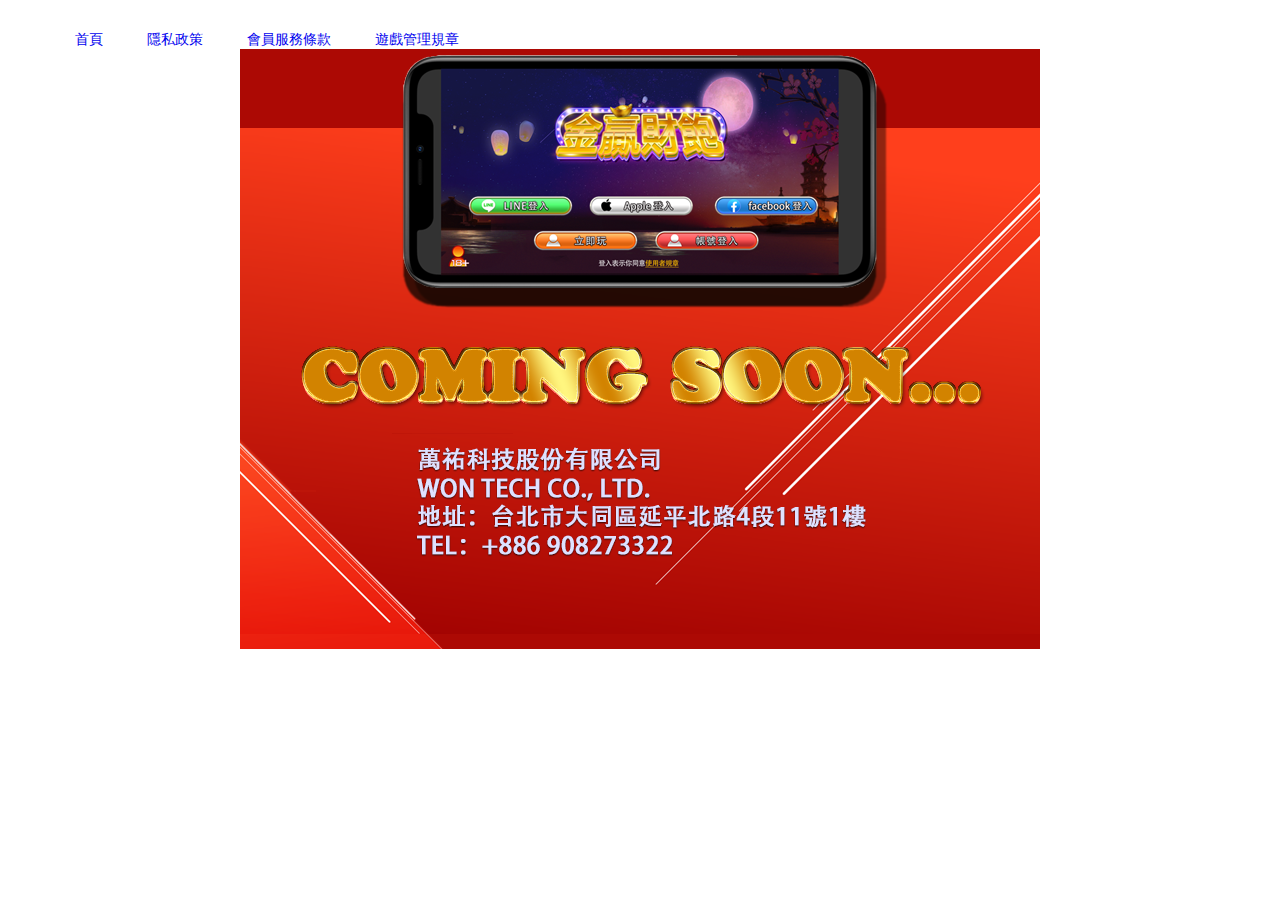
<file: src/index.html>
<!DOCTYPE html>
<html lang="en">
<head>
    <meta charset="UTF-8">
    <meta name="viewport" content="width=device-width, initial-scale=1.0, maximum-scale=1.0, user-scalable=0"/>
    <title>PlatformAppStaticWeb</title>
    <link rel="stylesheet" href="css/index.css">
</head>
<body>
    <header>
        <div class="wrapper">
            <ul class="nav-area">
                <li><a href="#">首頁</a></li>
                <li><a href="./page/1.html">隱私政策</a></li>
                <li><a href="./page/2.html">會員服務條款</a></li>
                <li><a href="./page/3.html">遊戲管理規章</a></li>
            </ul>
            <div class="coming-soon">
                <img src="./img/background.png" alt="">
            </div>
        </div>
    </header>
</body>
</html>
</file>
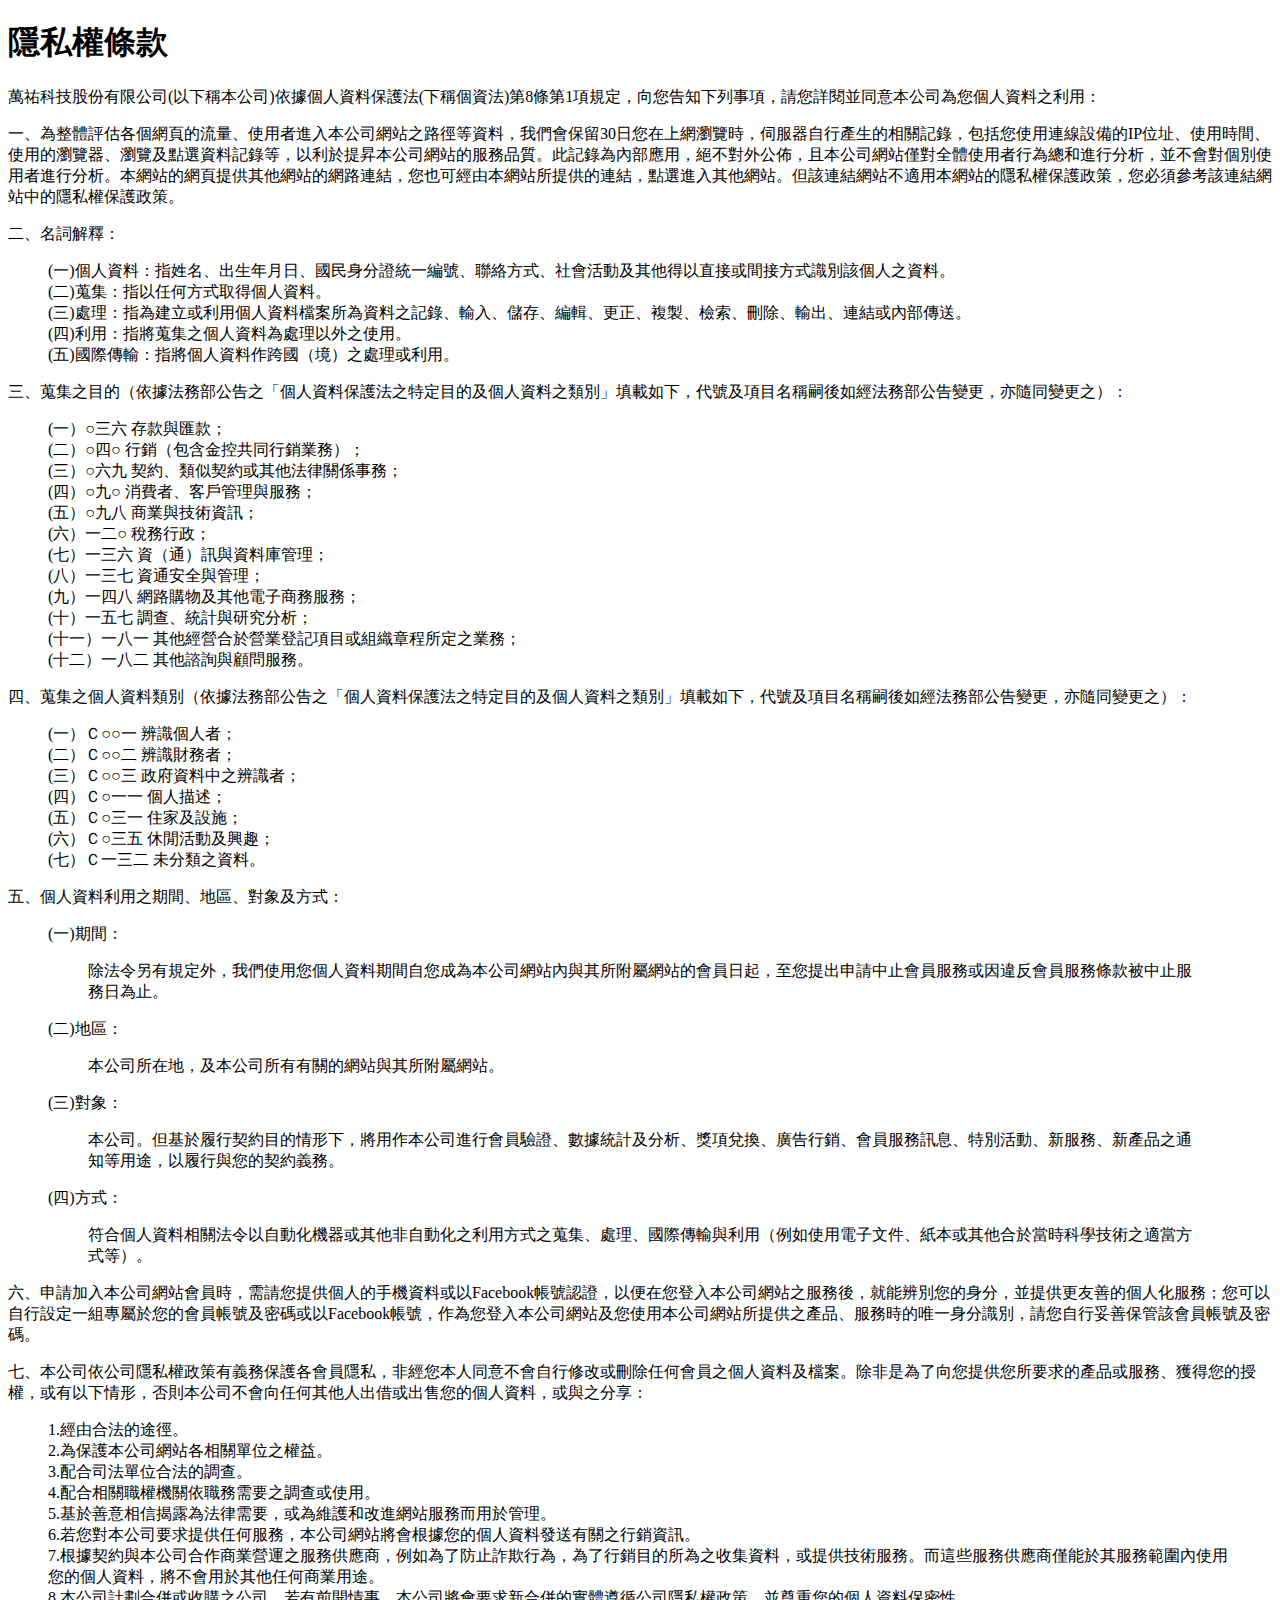
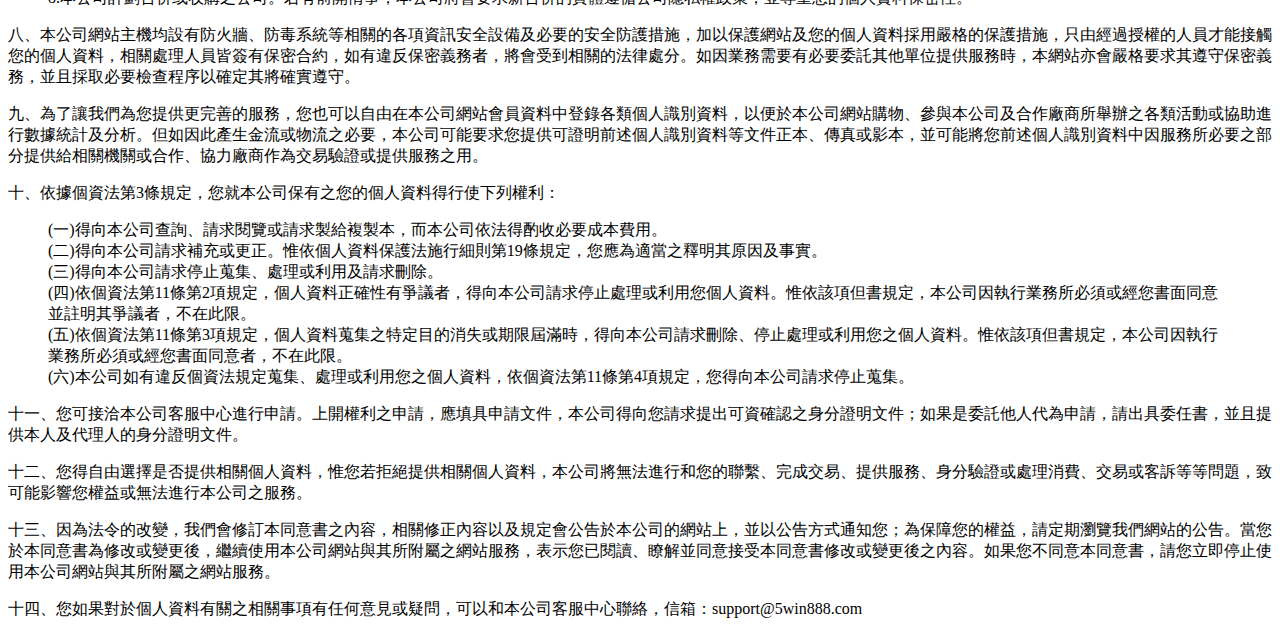
<file: src/page/1.html>
<!DOCTYPE html>
<html lang="en" xmlns="http://www.w3.org/1999/html">
<head>
    <meta charset="UTF-8">
    <title>Privacy Policy</title>
</head>
<body>
<h1>隱私權條款</h1>
<p>
    萬祐科技股份有限公司(以下稱本公司)依據個人資料保護法(下稱個資法)第8條第1項規定，向您告知下列事項，請您詳閱並同意本公司為您個人資料之利用：
</p>
<p>
    一、為整體評估各個網頁的流量、使用者進入本公司網站之路徑等資料，我們會保留30日您在上網瀏覽時，伺服器自行產生的相關記錄，包括您使用連線設備的IP位址、使用時間、使用的瀏覽器、瀏覽及點選資料記錄等，以利於提昇本公司網站的服務品質。此記錄為內部應用，絕不對外公佈，且本公司網站僅對全體使用者行為總和進行分析，並不會對個別使用者進行分析。本網站的網頁提供其他網站的網路連結，您也可經由本網站所提供的連結，點選進入其他網站。但該連結網站不適用本網站的隱私權保護政策，您必須參考該連結網站中的隱私權保護政策。</p>
<p>二、名詞解釋：</p>
<p>
<blockquote>
    (一)個人資料：指姓名、出生年月日、國民身分證統一編號、聯絡方式、社會活動及其他得以直接或間接方式識別該個人之資料。<br>
    (二)蒐集：指以任何方式取得個人資料。<br>
    (三)處理：指為建立或利用個人資料檔案所為資料之記錄、輸入、儲存、編輯、更正、複製、檢索、刪除、輸出、連結或內部傳送。<br>
    (四)利用：指將蒐集之個人資料為處理以外之使用。<br>
    (五)國際傳輸：指將個人資料作跨國（境）之處理或利用。<br>
</blockquote>
</p>
<p>
    三、蒐集之目的（依據法務部公告之「個人資料保護法之特定目的及個人資料之類別」填載如下，代號及項目名稱嗣後如經法務部公告變更，亦隨同變更之）：</p>
<p>
<blockquote>
    (一）○三六 存款與匯款；<br>
    (二）○四○ 行銷（包含金控共同行銷業務）；<br>
    (三）○六九 契約、類似契約或其他法律關係事務；<br>
    (四）○九○ 消費者、客戶管理與服務；<br>
    (五）○九八 商業與技術資訊；<br>
    (六）一二○ 稅務行政；<br>
    (七）一三六 資（通）訊與資料庫管理；<br>
    (八）一三七 資通安全與管理；<br>
    (九）一四八 網路購物及其他電子商務服務；<br>
    (十）一五七 調查、統計與研究分析；<br>
    (十一）一八一 其他經營合於營業登記項目或組織章程所定之業務；<br>
    (十二）一八二 其他諮詢與顧問服務。<br>
</blockquote>
</p>
<p>
    四、蒐集之個人資料類別（依據法務部公告之「個人資料保護法之特定目的及個人資料之類別」填載如下，代號及項目名稱嗣後如經法務部公告變更，亦隨同變更之）：</p>
<p>
<blockquote>
    (一）Ｃ○○一 辨識個人者；<br>
    (二）Ｃ○○二 辨識財務者；<br>
    (三）Ｃ○○三 政府資料中之辨識者；<br>
    (四）Ｃ○一一 個人描述；<br>
    (五）Ｃ○三一 住家及設施；<br>
    (六）Ｃ○三五 休閒活動及興趣；<br>
    (七）Ｃ一三二 未分類之資料。<br>
</blockquote>
</p>
<p>五、個人資料利用之期間、地區、對象及方式：</p>
<p>
<blockquote>
    (一)期間：<br>
    <blockquote>
        除法令另有規定外，我們使用您個人資料期間自您成為本公司網站內與其所附屬網站的會員日起，至您提出申請中止會員服務或因違反會員服務條款被中止服務日為止。
    </blockquote>
    (二)地區：<br>
    <blockquote>本公司所在地，及本公司所有有關的網站與其所附屬網站。</blockquote>
    (三)對象：<br>
    <blockquote>
        本公司。但基於履行契約目的情形下，將用作本公司進行會員驗證、數據統計及分析、獎項兌換、廣告行銷、會員服務訊息、特別活動、新服務、新產品之通知等用途，以履行與您的契約義務。
    </blockquote>
    (四)方式：<br>
    <blockquote>
        符合個人資料相關法令以自動化機器或其他非自動化之利用方式之蒐集、處理、國際傳輸與利用（例如使用電子文件、紙本或其他合於當時科學技術之適當方式等）。
    </blockquote>
</blockquote>
</p>
<p>
    六、申請加入本公司網站會員時，需請您提供個人的手機資料或以Facebook帳號認證，以便在您登入本公司網站之服務後，就能辨別您的身分，並提供更友善的個人化服務；您可以自行設定一組專屬於您的會員帳號及密碼或以Facebook帳號，作為您登入本公司網站及您使用本公司網站所提供之產品、服務時的唯一身分識別，請您自行妥善保管該會員帳號及密碼。</p>
<p>
    七、本公司依公司隱私權政策有義務保護各會員隱私，非經您本人同意不會自行修改或刪除任何會員之個人資料及檔案。除非是為了向您提供您所要求的產品或服務、獲得您的授權，或有以下情形，否則本公司不會向任何其他人出借或出售您的個人資料，或與之分享：</p>
<p>
<blockquote>
    1.經由合法的途徑。<br>
    2.為保護本公司網站各相關單位之權益。<br>
    3.配合司法單位合法的調查。<br>
    4.配合相關職權機關依職務需要之調查或使用。<br>
    5.基於善意相信揭露為法律需要，或為維護和改進網站服務而用於管理。<br>
    6.若您對本公司要求提供任何服務，本公司網站將會根據您的個人資料發送有關之行銷資訊。<br>
    7.根據契約與本公司合作商業營運之服務供應商，例如為了防止詐欺行為，為了行銷目的所為之收集資料，或提供技術服務。而這些服務供應商僅能於其服務範圍內使用您的個人資料，將不會用於其他任何商業用途。<br>
    8.本公司計劃合併或收購之公司。若有前開情事，本公司將會要求新合併的實體遵循公司隱私權政策，並尊重您的個人資料保密性。<br>
</blockquote>
</p>
<p>
    八、本公司網站主機均設有防火牆、防毒系統等相關的各項資訊安全設備及必要的安全防護措施，加以保護網站及您的個人資料採用嚴格的保護措施，只由經過授權的人員才能接觸您的個人資料，相關處理人員皆簽有保密合約，如有違反保密義務者，將會受到相關的法律處分。如因業務需要有必要委託其他單位提供服務時，本網站亦會嚴格要求其遵守保密義務，並且採取必要檢查程序以確定其將確實遵守。
</p>
<p>
    九、為了讓我們為您提供更完善的服務，您也可以自由在本公司網站會員資料中登錄各類個人識別資料，以便於本公司網站購物、參與本公司及合作廠商所舉辦之各類活動或協助進行數據統計及分析。但如因此產生金流或物流之必要，本公司可能要求您提供可證明前述個人識別資料等文件正本、傳真或影本，並可能將您前述個人識別資料中因服務所必要之部分提供給相關機關或合作、協力廠商作為交易驗證或提供服務之用。
</p>
<p>
    十、依據個資法第3條規定，您就本公司保有之您的個人資料得行使下列權利：
</p>
<p>
<blockquote>
    (一)得向本公司查詢、請求閱覽或請求製給複製本，而本公司依法得酌收必要成本費用。<br>
    (二)得向本公司請求補充或更正。惟依個人資料保護法施行細則第19條規定，您應為適當之釋明其原因及事實。<br>
    (三)得向本公司請求停止蒐集、處理或利用及請求刪除。<br>
    (四)依個資法第11條第2項規定，個人資料正確性有爭議者，得向本公司請求停止處理或利用您個人資料。惟依該項但書規定，本公司因執行業務所必須或經您書面同意並註明其爭議者，不在此限。<br>
    (五)依個資法第11條第3項規定，個人資料蒐集之特定目的消失或期限屆滿時，得向本公司請求刪除、停止處理或利用您之個人資料。惟依該項但書規定，本公司因執行業務所必須或經您書面同意者，不在此限。<br>
    (六)本公司如有違反個資法規定蒐集、處理或利用您之個人資料，依個資法第11條第4項規定，您得向本公司請求停止蒐集。<br>
</blockquote>
</p>
<p>
    十一、您可接洽本公司客服中心進行申請。上開權利之申請，應填具申請文件，本公司得向您請求提出可資確認之身分證明文件；如果是委託他人代為申請，請出具委任書，並且提供本人及代理人的身分證明文件。
</p>
<p>
    十二、您得自由選擇是否提供相關個人資料，惟您若拒絕提供相關個人資料，本公司將無法進行和您的聯繫、完成交易、提供服務、身分驗證或處理消費、交易或客訴等等問題，致可能影響您權益或無法進行本公司之服務。
</p>
<p>
    十三、因為法令的改變，我們會修訂本同意書之內容，相關修正內容以及規定會公告於本公司的網站上，並以公告方式通知您；為保障您的權益，請定期瀏覽我們網站的公告。當您於本同意書為修改或變更後，繼續使用本公司網站與其所附屬之網站服務，表示您已閱讀、瞭解並同意接受本同意書修改或變更後之內容。如果您不同意本同意書，請您立即停止使用本公司網站與其所附屬之網站服務。</p>
<p>
    十四、您如果對於個人資料有關之相關事項有任何意見或疑問，可以和本公司客服中心聯絡，信箱：support@5win888.com
</p>
</body>
</html>
</file>
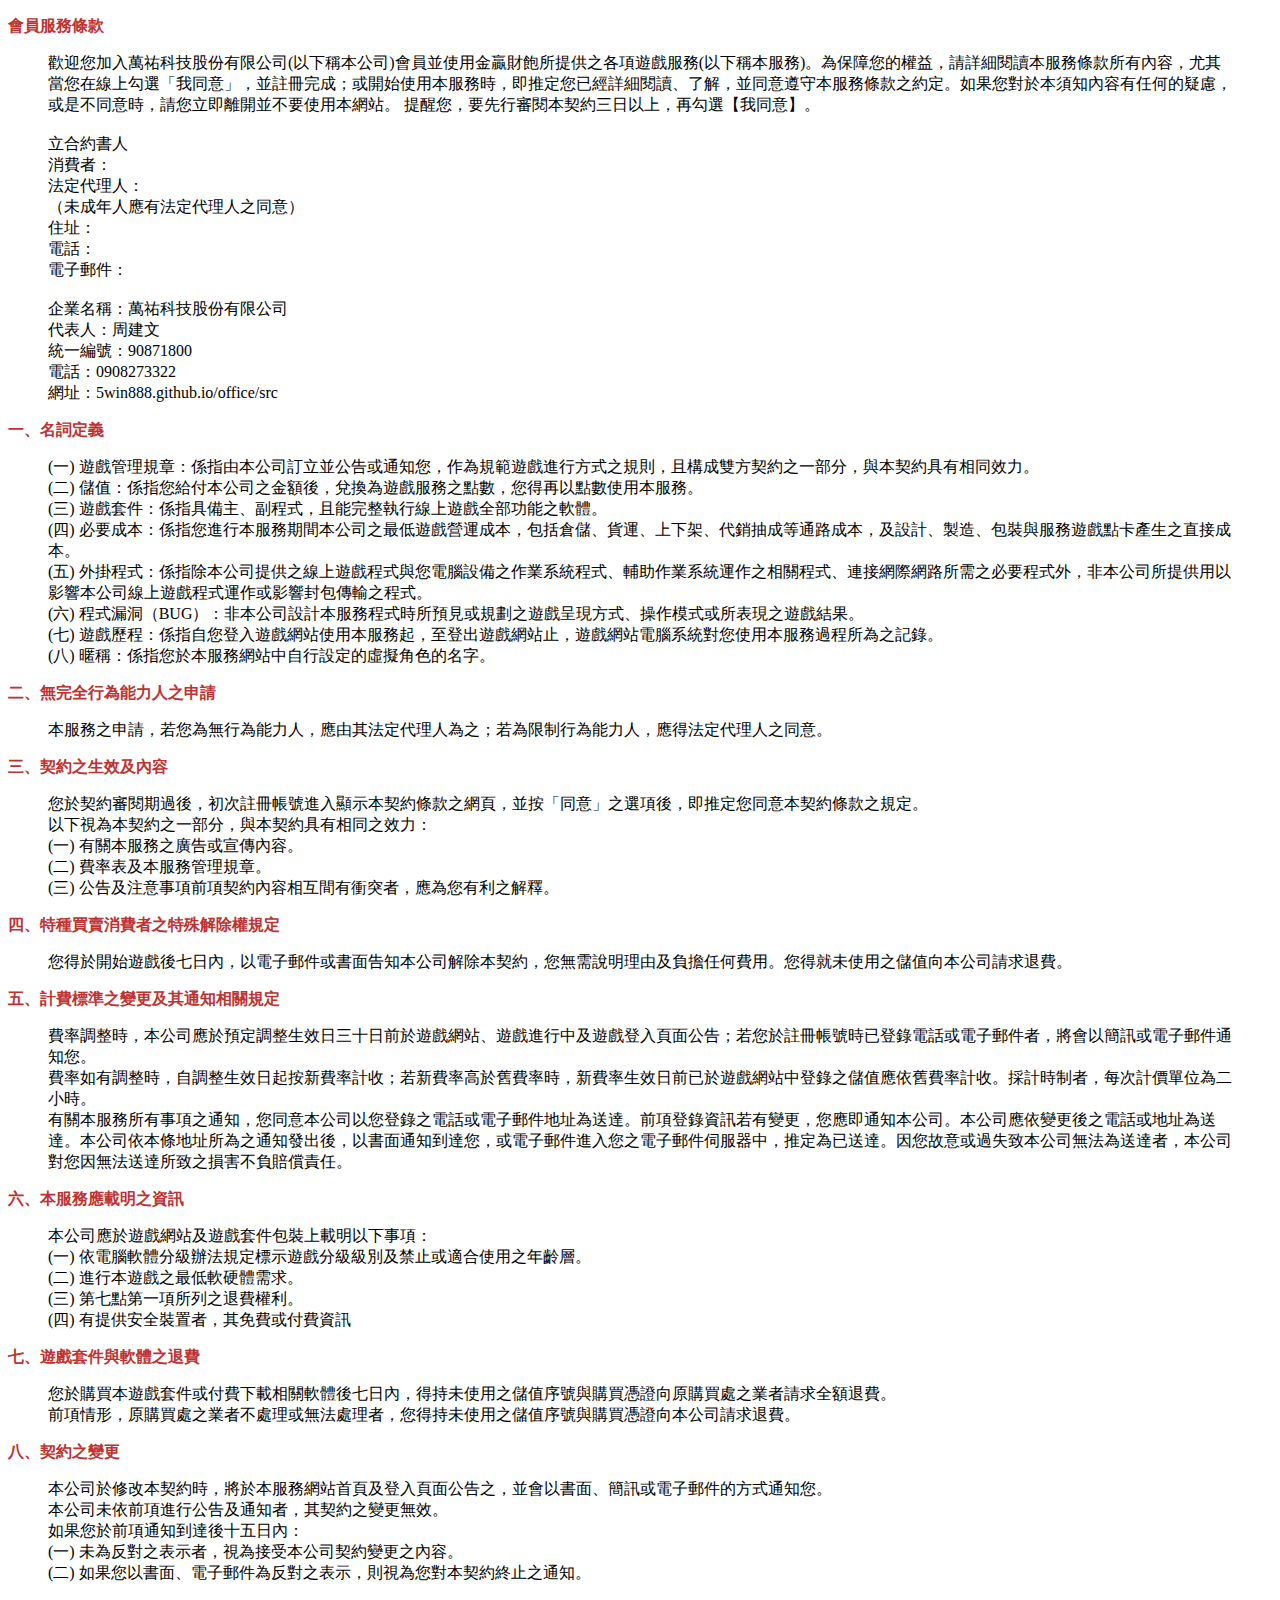
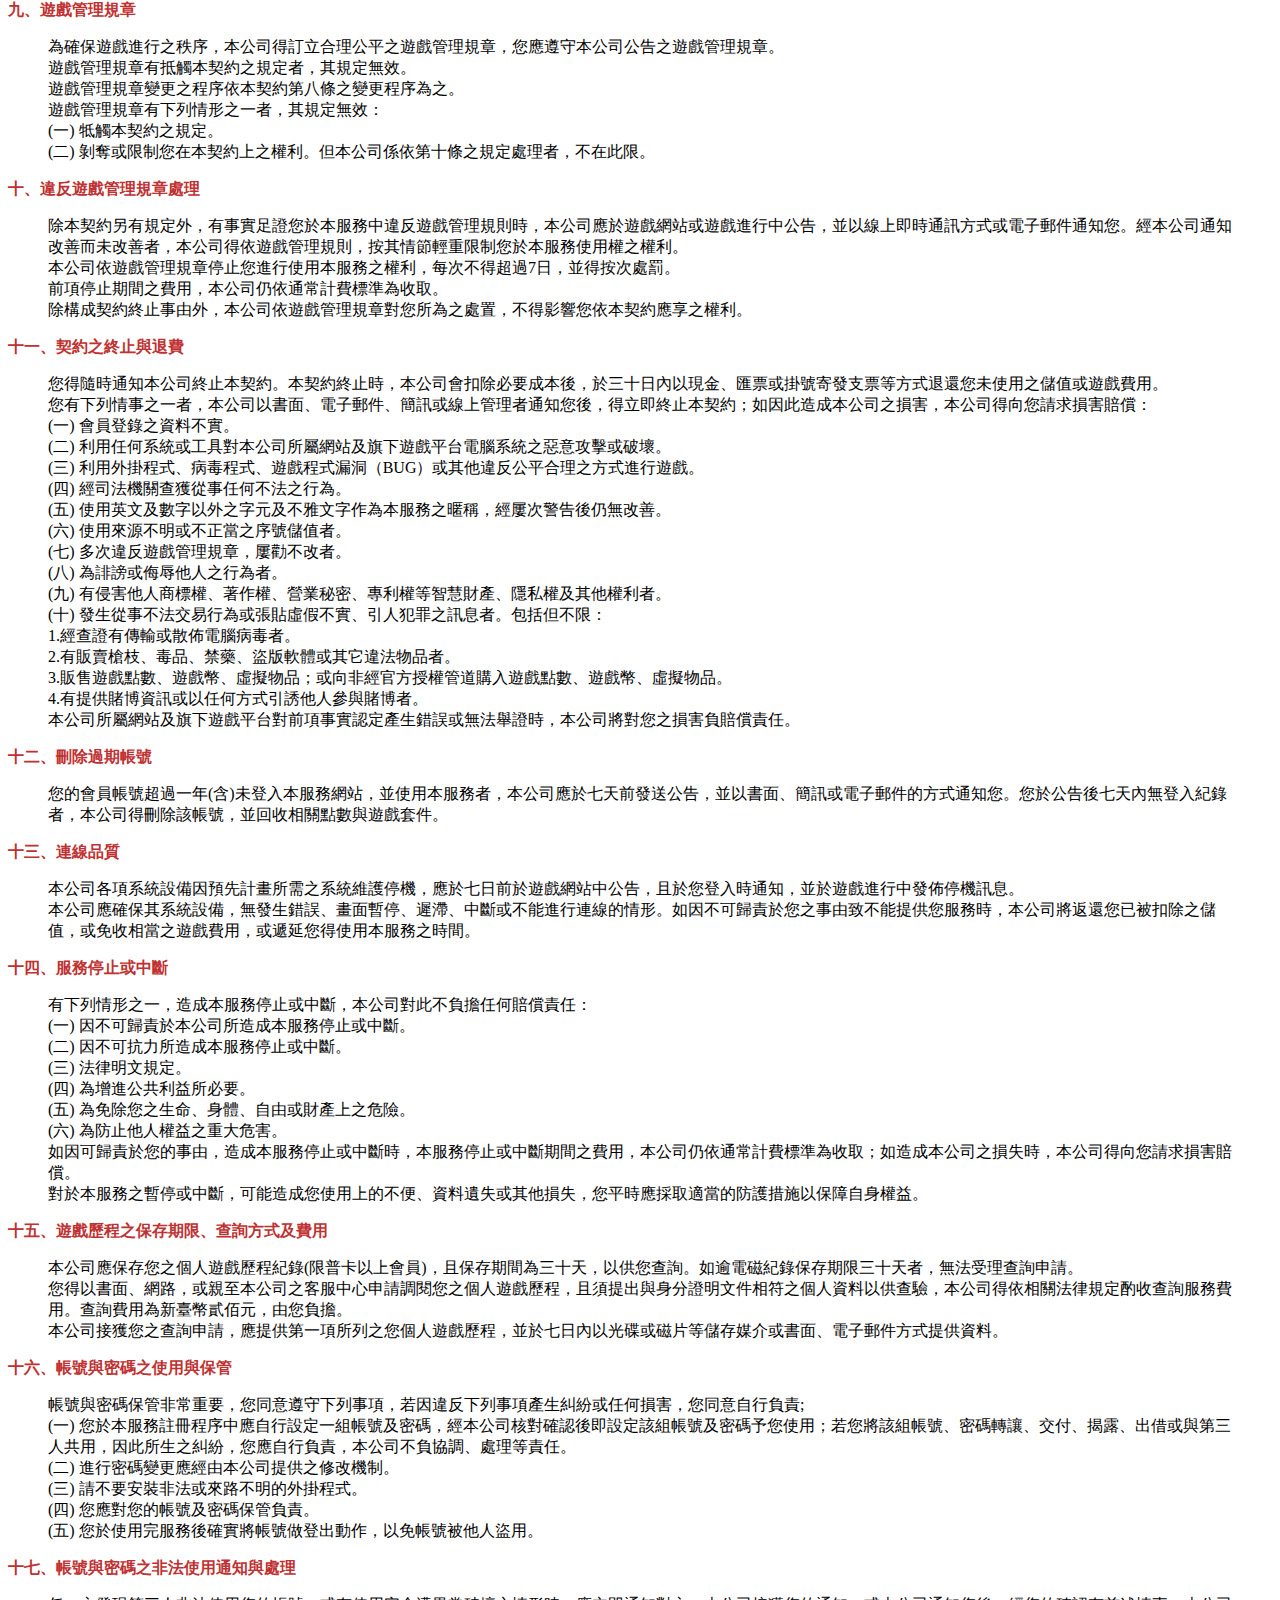
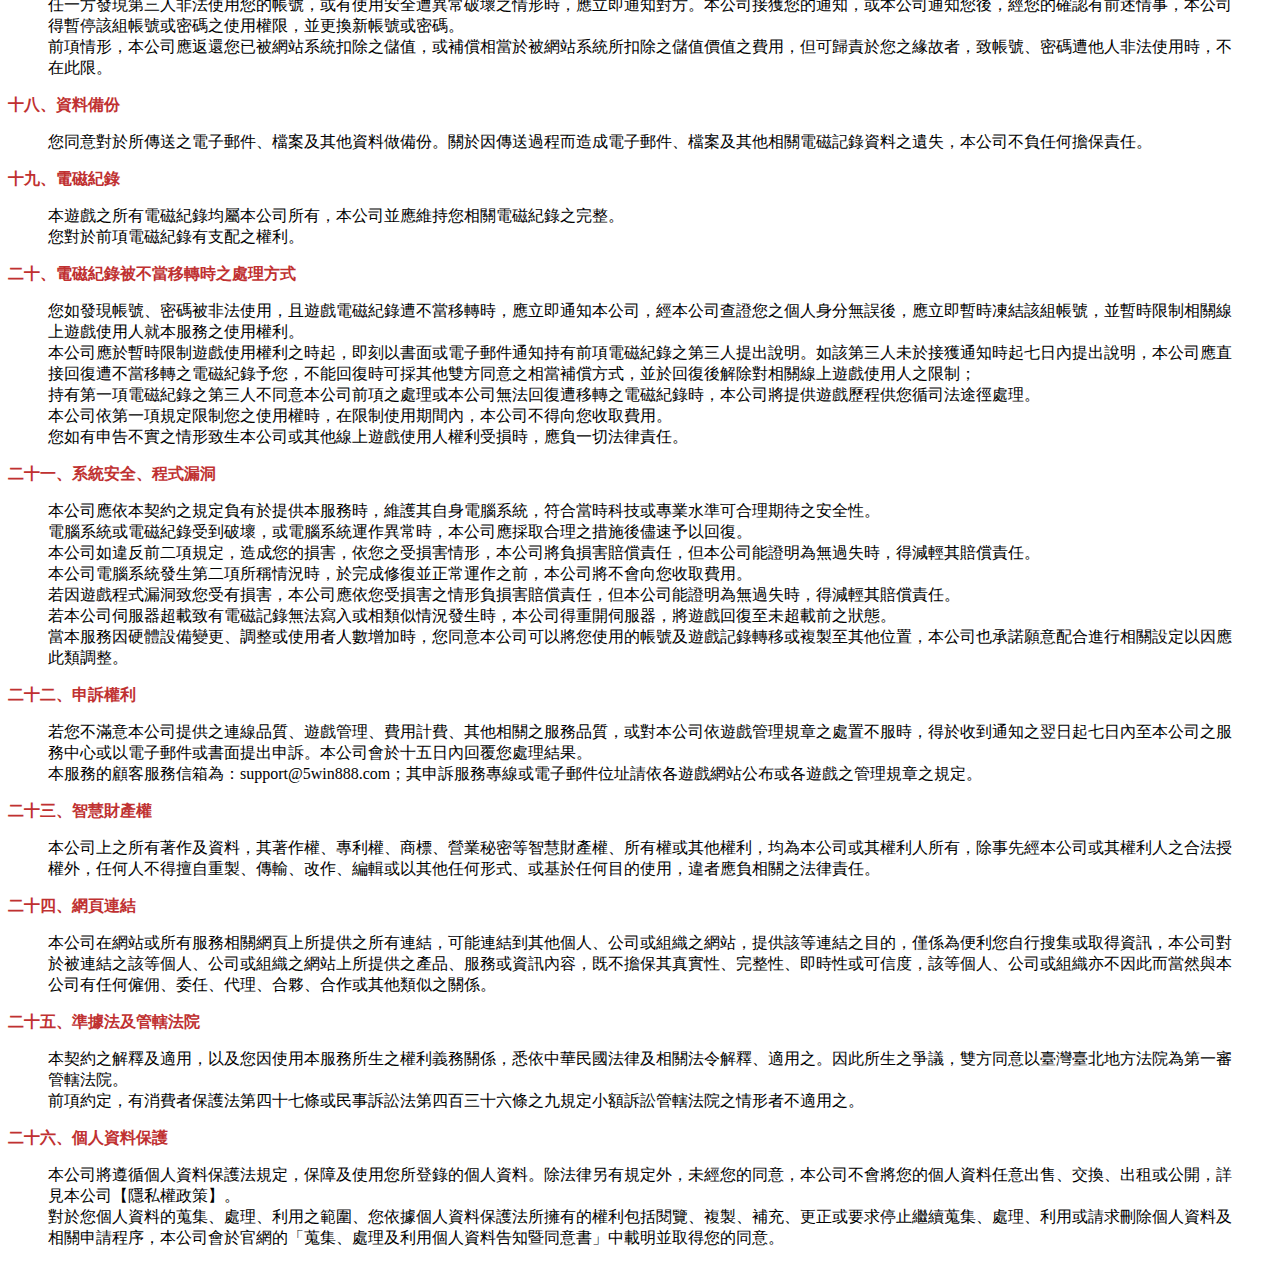
<file: src/page/2.html>
<!DOCTYPE html>
<html lang="en" xmlns="http://www.w3.org/1999/html" xmlns="http://www.w3.org/1999/html"
      xmlns="http://www.w3.org/1999/html" xmlns="http://www.w3.org/1999/html" xmlns="http://www.w3.org/1999/html"
      xmlns="http://www.w3.org/1999/html" xmlns="http://www.w3.org/1999/html" xmlns="http://www.w3.org/1999/html"
      xmlns="http://www.w3.org/1999/html" xmlns="http://www.w3.org/1999/html" xmlns="http://www.w3.org/1999/html"
      xmlns="http://www.w3.org/1999/html" xmlns="http://www.w3.org/1999/html" xmlns="http://www.w3.org/1999/html"
      xmlns="http://www.w3.org/1999/html" xmlns="http://www.w3.org/1999/html" xmlns="http://www.w3.org/1999/html">
<head>
    <meta charset="UTF-8">
    <title>Member Rules</title>
</head>
<body>
<p style="color:#C03131"><b>會員服務條款</b></p>
<p>
<blockquote>
    歡迎您加入萬祐科技股份有限公司(以下稱本公司)會員並使用金贏財飽所提供之各項遊戲服務(以下稱本服務)。為保障您的權益，請詳細閱讀本服務條款所有內容，尤其當您在線上勾選「我同意」，並註冊完成；或開始使用本服務時，即推定您已經詳細閱讀、了解，並同意遵守本服務條款之約定。如果您對於本須知內容有任何的疑慮，或是不同意時，請您立即離開並不要使用本網站。
    提醒您，要先行審閱本契約三日以上，再勾選【我同意】。<br>
    <br>
    立合約書人<br>
    消費者：<br>
    法定代理人：<br>
    （未成年人應有法定代理人之同意）<br>
    住址：<br>
    電話：<br>
    電子郵件：<br>
    <br>
    企業名稱：萬祐科技股份有限公司<br>
    代表人：周建文<br>
    統一編號：90871800<br>
    電話：0908273322<br>
    網址：5win888.github.io/office/src<br>
</blockquote>
<p style="color:#C03131"><b>一、名詞定義</b>
<blockquote>
    (一) 遊戲管理規章：係指由本公司訂立並公告或通知您，作為規範遊戲進行方式之規則，且構成雙方契約之一部分，與本契約具有相同效力。<br>
    (二) 儲值：係指您給付本公司之金額後，兌換為遊戲服務之點數，您得再以點數使用本服務。<br>
    (三) 遊戲套件：係指具備主、副程式，且能完整執行線上遊戲全部功能之軟體。<br>
    (四) 必要成本：係指您進行本服務期間本公司之最低遊戲營運成本，包括倉儲、貨運、上下架、代銷抽成等通路成本，及設計、製造、包裝與服務遊戲點卡產生之直接成本。<br>
    (五) 外掛程式：係指除本公司提供之線上遊戲程式與您電腦設備之作業系統程式、輔助作業系統運作之相關程式、連接網際網路所需之必要程式外，非本公司所提供用以影響本公司線上遊戲程式運作或影響封包傳輸之程式。<br>
    (六) 程式漏洞（BUG）：非本公司設計本服務程式時所預見或規劃之遊戲呈現方式、操作模式或所表現之遊戲結果。<br>
    (七) 遊戲歷程：係指自您登入遊戲網站使用本服務起，至登出遊戲網站止，遊戲網站電腦系統對您使用本服務過程所為之記錄。<br>
    (八) 暱稱：係指您於本服務網站中自行設定的虛擬角色的名字。<br>
</blockquote>
<p style="color:#C03131"><b>二、無完全行為能力人之申請</b>
<blockquote>
    本服務之申請，若您為無行為能力人，應由其法定代理人為之；若為限制行為能力人，應得法定代理人之同意。<br>
</blockquote>
<p style="color:#C03131"><b>三、契約之生效及內容</b>
<blockquote>
    您於契約審閱期過後，初次註冊帳號進入顯示本契約條款之網頁，並按「同意」之選項後，即推定您同意本契約條款之規定。<br>
    以下視為本契約之一部分，與本契約具有相同之效力：<br>
    (一) 有關本服務之廣告或宣傳內容。<br>
    (二) 費率表及本服務管理規章。<br>
    (三) 公告及注意事項前項契約內容相互間有衝突者，應為您有利之解釋。<br>
</blockquote>
<p style="color:#C03131"><b>四、特種買賣消費者之特殊解除權規定</b>
<blockquote>
    您得於開始遊戲後七日內，以電子郵件或書面告知本公司解除本契約，您無需說明理由及負擔任何費用。您得就未使用之儲值向本公司請求退費。<br>
</blockquote>
<p style="color:#C03131"><b>五、計費標準之變更及其通知相關規定</b>
<blockquote>
    費率調整時，本公司應於預定調整生效日三十日前於遊戲網站、遊戲進行中及遊戲登入頁面公告；若您於註冊帳號時已登錄電話或電子郵件者，將會以簡訊或電子郵件通知您。<br>
    費率如有調整時，自調整生效日起按新費率計收；若新費率高於舊費率時，新費率生效日前已於遊戲網站中登錄之儲值應依舊費率計收。採計時制者，每次計價單位為二小時。<br>
    有關本服務所有事項之通知，您同意本公司以您登錄之電話或電子郵件地址為送達。前項登錄資訊若有變更，您應即通知本公司。本公司應依變更後之電話或地址為送達。本公司依本條地址所為之通知發出後，以書面通知到達您，或電子郵件進入您之電子郵件伺服器中，推定為已送達。因您故意或過失致本公司無法為送達者，本公司對您因無法送達所致之損害不負賠償責任。<br>
</blockquote>
<p style="color:#C03131"><b>六、本服務應載明之資訊</b>
<blockquote>
    本公司應於遊戲網站及遊戲套件包裝上載明以下事項：<br>
    (一) 依電腦軟體分級辦法規定標示遊戲分級級別及禁止或適合使用之年齡層。<br>
    (二) 進行本遊戲之最低軟硬體需求。<br>
    (三) 第七點第一項所列之退費權利。<br>
    (四) 有提供安全裝置者，其免費或付費資訊<br>
</blockquote>
<p style="color:#C03131"><b>七、遊戲套件與軟體之退費</b>
<blockquote>
    您於購買本遊戲套件或付費下載相關軟體後七日內，得持未使用之儲值序號與購買憑證向原購買處之業者請求全額退費。<br>
    前項情形，原購買處之業者不處理或無法處理者，您得持未使用之儲值序號與購買憑證向本公司請求退費。<br>
</blockquote>
<p style="color:#C03131"><b>八、契約之變更</b>
<blockquote>
    本公司於修改本契約時，將於本服務網站首頁及登入頁面公告之，並會以書面、簡訊或電子郵件的方式通知您。<br>
    本公司未依前項進行公告及通知者，其契約之變更無效。<br>
    如果您於前項通知到達後十五日內：<br>
    (一) 未為反對之表示者，視為接受本公司契約變更之內容。<br>
    (二) 如果您以書面、電子郵件為反對之表示，則視為您對本契約終止之通知。<br>
</blockquote>
<p style="color:#C03131"><b>九、遊戲管理規章</b>
<blockquote>
    為確保遊戲進行之秩序，本公司得訂立合理公平之遊戲管理規章，您應遵守本公司公告之遊戲管理規章。<br>
    遊戲管理規章有抵觸本契約之規定者，其規定無效。<br>
    遊戲管理規章變更之程序依本契約第八條之變更程序為之。<br>
    遊戲管理規章有下列情形之一者，其規定無效：<br>
    (一) 牴觸本契約之規定。<br>
    (二) 剝奪或限制您在本契約上之權利。但本公司係依第十條之規定處理者，不在此限。<br>
</blockquote>
<p style="color:#C03131"><b>十、違反遊戲管理規章處理</b>
<blockquote>
    除本契約另有規定外，有事實足證您於本服務中違反遊戲管理規則時，本公司應於遊戲網站或遊戲進行中公告，並以線上即時通訊方式或電子郵件通知您。經本公司通知改善而未改善者，本公司得依遊戲管理規則，按其情節輕重限制您於本服務使用權之權利。<br>
    本公司依遊戲管理規章停止您進行使用本服務之權利，每次不得超過7日，並得按次處罰。<br>
    前項停止期間之費用，本公司仍依通常計費標準為收取。<br>
    除構成契約終止事由外，本公司依遊戲管理規章對您所為之處置，不得影響您依本契約應享之權利。<br>
</blockquote>
<p style="color:#C03131"><b>十一、契約之終止與退費</b>
<blockquote>
    您得隨時通知本公司終止本契約。本契約終止時，本公司會扣除必要成本後，於三十日內以現金、匯票或掛號寄發支票等方式退還您未使用之儲值或遊戲費用。<br>
    您有下列情事之一者，本公司以書面、電子郵件、簡訊或線上管理者通知您後，得立即終止本契約；如因此造成本公司之損害，本公司得向您請求損害賠償：<br>
    (一) 會員登錄之資料不實。<br>
    (二) 利用任何系統或工具對本公司所屬網站及旗下遊戲平台電腦系統之惡意攻擊或破壞。<br>
    (三) 利用外掛程式、病毒程式、遊戲程式漏洞（BUG）或其他違反公平合理之方式進行遊戲。<br>
    (四) 經司法機關查獲從事任何不法之行為。<br>
    (五) 使用英文及數字以外之字元及不雅文字作為本服務之暱稱，經屢次警告後仍無改善。<br>
    (六) 使用來源不明或不正當之序號儲值者。<br>
    (七) 多次違反遊戲管理規章，屢勸不改者。<br>
    (八) 為誹謗或侮辱他人之行為者。<br>
    (九) 有侵害他人商標權、著作權、營業秘密、專利權等智慧財產、隱私權及其他權利者。<br>
    (十) 發生從事不法交易行為或張貼虛假不實、引人犯罪之訊息者。包括但不限：<br>
    1.經查證有傳輸或散佈電腦病毒者。<br>
    2.有販賣槍枝、毒品、禁藥、盜版軟體或其它違法物品者。<br>
    3.販售遊戲點數、遊戲幣、虛擬物品；或向非經官方授權管道購入遊戲點數、遊戲幣、虛擬物品。<br>
    4.有提供賭博資訊或以任何方式引誘他人參與賭博者。<br>
    本公司所屬網站及旗下遊戲平台對前項事實認定產生錯誤或無法舉證時，本公司將對您之損害負賠償責任。<br>
</blockquote>
<p style="color:#C03131"><b>十二、刪除過期帳號</b>
<blockquote>
    您的會員帳號超過一年(含)未登入本服務網站，並使用本服務者，本公司應於七天前發送公告，並以書面、簡訊或電子郵件的方式通知您。您於公告後七天內無登入紀錄者，本公司得刪除該帳號，並回收相關點數與遊戲套件。<br>
</blockquote>
<p style="color:#C03131"><b>十三、連線品質</b>
<blockquote>
    本公司各項系統設備因預先計畫所需之系統維護停機，應於七日前於遊戲網站中公告，且於您登入時通知，並於遊戲進行中發佈停機訊息。<br>
    本公司應確保其系統設備，無發生錯誤、畫面暫停、遲滯、中斷或不能進行連線的情形。如因不可歸責於您之事由致不能提供您服務時，本公司將返還您已被扣除之儲值，或免收相當之遊戲費用，或遞延您得使用本服務之時間。<br>
</blockquote>
<p style="color:#C03131"><b>十四、服務停止或中斷</b>
<blockquote>
    有下列情形之一，造成本服務停止或中斷，本公司對此不負擔任何賠償責任：<br>
    (一) 因不可歸責於本公司所造成本服務停止或中斷。<br>
    (二) 因不可抗力所造成本服務停止或中斷。<br>
    (三) 法律明文規定。<br>
    (四) 為增進公共利益所必要。<br>
    (五) 為免除您之生命、身體、自由或財產上之危險。<br>
    (六) 為防止他人權益之重大危害。<br>
    如因可歸責於您的事由，造成本服務停止或中斷時，本服務停止或中斷期間之費用，本公司仍依通常計費標準為收取；如造成本公司之損失時，本公司得向您請求損害賠償。<br>
    對於本服務之暫停或中斷，可能造成您使用上的不便、資料遺失或其他損失，您平時應採取適當的防護措施以保障自身權益。<br>
</blockquote>
<p style="color:#C03131"><b>十五、遊戲歷程之保存期限、查詢方式及費用</b>
<blockquote>
    本公司應保存您之個人遊戲歷程紀錄(限普卡以上會員)，且保存期間為三十天，以供您查詢。如逾電磁紀錄保存期限三十天者，無法受理查詢申請。<br>
    您得以書面、網路，或親至本公司之客服中心申請調閱您之個人遊戲歷程，且須提出與身分證明文件相符之個人資料以供查驗，本公司得依相關法律規定酌收查詢服務費用。查詢費用為新臺幣貳佰元，由您負擔。<br>
    本公司接獲您之查詢申請，應提供第一項所列之您個人遊戲歷程，並於七日內以光碟或磁片等儲存媒介或書面、電子郵件方式提供資料。<br>
</blockquote>
<p style="color:#C03131"><b>十六、帳號與密碼之使用與保管</b>
<blockquote>
    帳號與密碼保管非常重要，您同意遵守下列事項，若因違反下列事項產生糾紛或任何損害，您同意自行負責;<br>
    (一) 您於本服務註冊程序中應自行設定一組帳號及密碼，經本公司核對確認後即設定該組帳號及密碼予您使用；若您將該組帳號、密碼轉讓、交付、揭露、出借或與第三人共用，因此所生之糾紛，您應自行負責，本公司不負協調、處理等責任。<br>
    (二) 進行密碼變更應經由本公司提供之修改機制。<br>
    (三) 請不要安裝非法或來路不明的外掛程式。<br>
    (四) 您應對您的帳號及密碼保管負責。<br>
    (五) 您於使用完服務後確實將帳號做登出動作，以免帳號被他人盜用。<br>
</blockquote>
<p style="color:#C03131"><b>十七、帳號與密碼之非法使用通知與處理</b>
<blockquote>
    任一方發現第三人非法使用您的帳號，或有使用安全遭異常破壞之情形時，應立即通知對方。本公司接獲您的通知，或本公司通知您後，經您的確認有前述情事，本公司得暫停該組帳號或密碼之使用權限，並更換新帳號或密碼。<br>
    前項情形，本公司應返還您已被網站系統扣除之儲值，或補償相當於被網站系統所扣除之儲值價值之費用，但可歸責於您之緣故者，致帳號、密碼遭他人非法使用時，不在此限。<br>
</blockquote>
<p style="color:#C03131"><b>十八、資料備份</b>
<blockquote>
    您同意對於所傳送之電子郵件、檔案及其他資料做備份。關於因傳送過程而造成電子郵件、檔案及其他相關電磁記錄資料之遺失，本公司不負任何擔保責任。<br>
</blockquote>
<p style="color:#C03131"><b>十九、電磁紀錄</b>
<blockquote>
    本遊戲之所有電磁紀錄均屬本公司所有，本公司並應維持您相關電磁紀錄之完整。<br>
    您對於前項電磁紀錄有支配之權利。<br>
</blockquote>
<p style="color:#C03131"><b>二十、電磁紀錄被不當移轉時之處理方式</b>
<blockquote>
    您如發現帳號、密碼被非法使用，且遊戲電磁紀錄遭不當移轉時，應立即通知本公司，經本公司查證您之個人身分無誤後，應立即暫時凍結該組帳號，並暫時限制相關線上遊戲使用人就本服務之使用權利。<br>
    本公司應於暫時限制遊戲使用權利之時起，即刻以書面或電子郵件通知持有前項電磁紀錄之第三人提出說明。如該第三人未於接獲通知時起七日內提出說明，本公司應直接回復遭不當移轉之電磁紀錄予您，不能回復時可採其他雙方同意之相當補償方式，並於回復後解除對相關線上遊戲使用人之限制；<br>
    持有第一項電磁紀錄之第三人不同意本公司前項之處理或本公司無法回復遭移轉之電磁紀錄時，本公司將提供遊戲歷程供您循司法途徑處理。<br>
    本公司依第一項規定限制您之使用權時，在限制使用期間內，本公司不得向您收取費用。<br>
    您如有申告不實之情形致生本公司或其他線上遊戲使用人權利受損時，應負一切法律責任。<br>
</blockquote>
<p style="color:#C03131"><b>二十一、系統安全、程式漏洞</b>
<blockquote>
    本公司應依本契約之規定負有於提供本服務時，維護其自身電腦系統，符合當時科技或專業水準可合理期待之安全性。<br>
    電腦系統或電磁紀錄受到破壞，或電腦系統運作異常時，本公司應採取合理之措施後儘速予以回復。<br>
    本公司如違反前二項規定，造成您的損害，依您之受損害情形，本公司將負損害賠償責任，但本公司能證明為無過失時，得減輕其賠償責任。<br>
    本公司電腦系統發生第二項所稱情況時，於完成修復並正常運作之前，本公司將不會向您收取費用。<br>
    若因遊戲程式漏洞致您受有損害，本公司應依您受損害之情形負損害賠償責任，但本公司能證明為無過失時，得減輕其賠償責任。<br>
    若本公司伺服器超載致有電磁記錄無法寫入或相類似情況發生時，本公司得重開伺服器，將遊戲回復至未超載前之狀態。<br>
    當本服務因硬體設備變更、調整或使用者人數增加時，您同意本公司可以將您使用的帳號及遊戲記錄轉移或複製至其他位置，本公司也承諾願意配合進行相關設定以因應此類調整。<br>
</blockquote>
<p style="color:#C03131"><b>二十二、申訴權利</b>
<blockquote>
    若您不滿意本公司提供之連線品質、遊戲管理、費用計費、其他相關之服務品質，或對本公司依遊戲管理規章之處置不服時，得於收到通知之翌日起七日內至本公司之服務中心或以電子郵件或書面提出申訴。本公司會於十五日內回覆您處理結果。<br>
    本服務的顧客服務信箱為：support@5win888.com；其申訴服務專線或電子郵件位址請依各遊戲網站公布或各遊戲之管理規章之規定。<br>
</blockquote>
<p style="color:#C03131"><b>二十三、智慧財產權</b>
<blockquote>
    本公司上之所有著作及資料，其著作權、專利權、商標、營業秘密等智慧財產權、所有權或其他權利，均為本公司或其權利人所有，除事先經本公司或其權利人之合法授權外，任何人不得擅自重製、傳輸、改作、編輯或以其他任何形式、或基於任何目的使用，違者應負相關之法律責任。<br>
</blockquote>
<p style="color:#C03131"><b>二十四、網頁連結</b>
<blockquote>
    本公司在網站或所有服務相關網頁上所提供之所有連結，可能連結到其他個人、公司或組織之網站，提供該等連結之目的，僅係為便利您自行搜集或取得資訊，本公司對於被連結之該等個人、公司或組織之網站上所提供之產品、服務或資訊內容，既不擔保其真實性、完整性、即時性或可信度，該等個人、公司或組織亦不因此而當然與本公司有任何僱佣、委任、代理、合夥、合作或其他類似之關係。<br>
</blockquote>
<p style="color:#C03131"><b>二十五、準據法及管轄法院</b>
<blockquote>
    本契約之解釋及適用，以及您因使用本服務所生之權利義務關係，悉依中華民國法律及相關法令解釋、適用之。因此所生之爭議，雙方同意以臺灣臺北地方法院為第一審管轄法院。<br>
    前項約定，有消費者保護法第四十七條或民事訴訟法第四百三十六條之九規定小額訴訟管轄法院之情形者不適用之。<br>
</blockquote>

<p style="color:#C03131"><b>二十六、個人資料保護</b>
<blockquote>
    本公司將遵循個人資料保護法規定，保障及使用您所登錄的個人資料。除法律另有規定外，未經您的同意，本公司不會將您的個人資料任意出售、交換、出租或公開，詳見本公司【隱私權政策】。<br>
    對於您個人資料的蒐集、處理、利用之範圍、您依據個人資料保護法所擁有的權利包括閱覽、複製、補充、更正或要求停止繼續蒐集、處理、利用或請求刪除個人資料及相關申請程序，本公司會於官網的「蒐集、處理及利用個人資料告知暨同意書」中載明並取得您的同意。<br>
</blockquote>

</body>
</html>
</file>
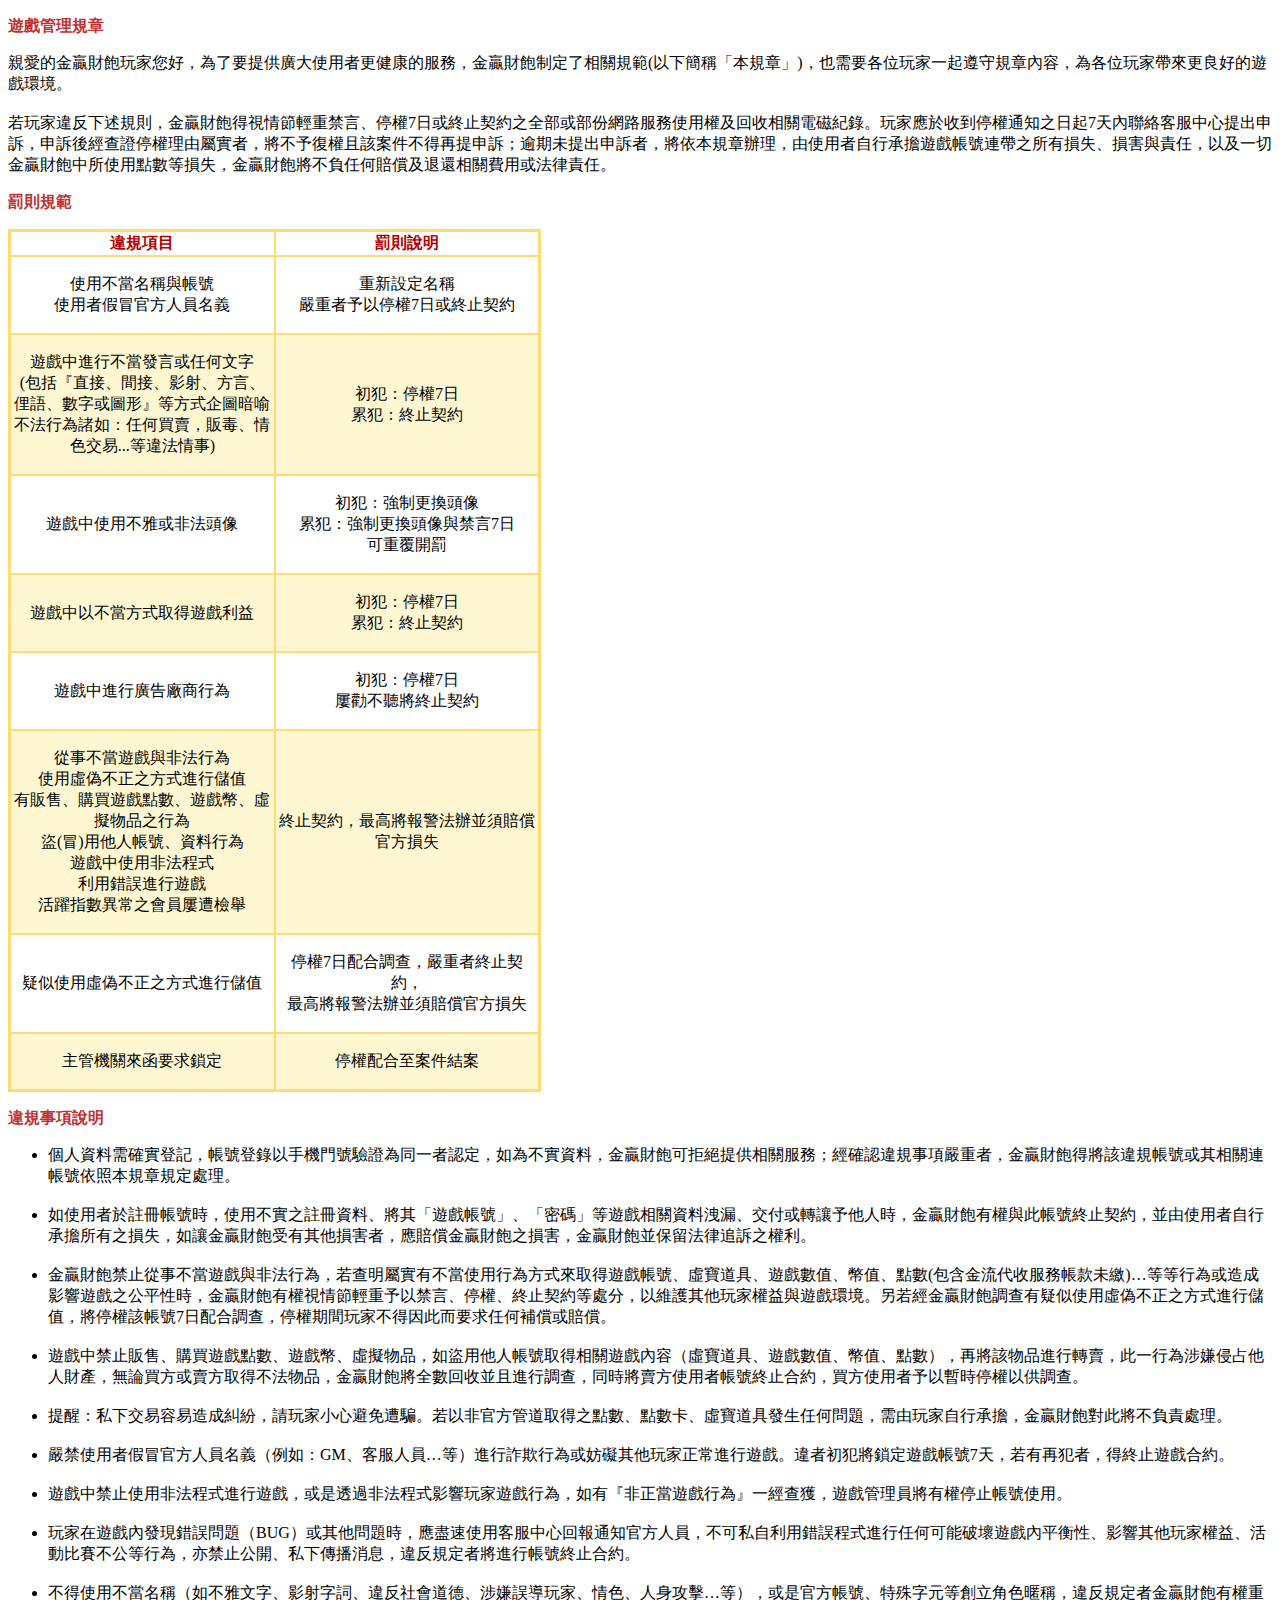
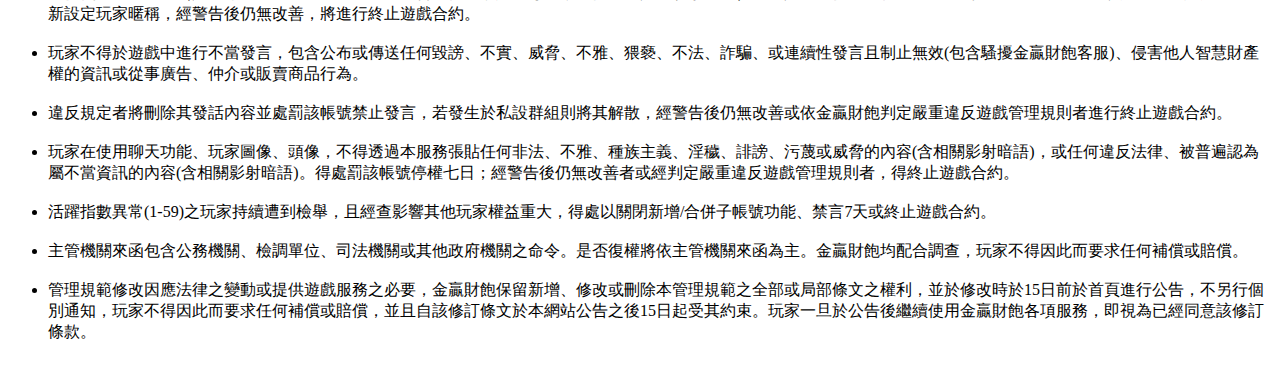
<file: src/page/3.html>
<!DOCTYPE html>
<html lang="en">
<head>
 <meta charset="UTF-8">
 <title>Game Rules</title>
</head>
<body>
<p style="color:#C03131"><b>遊戲管理規章</b></p>
親愛的金贏財飽玩家您好，為了要提供廣大使用者更健康的服務，金贏財飽制定了相關規範(以下簡稱「本規章」)，也需要各位玩家一起遵守規章內容，為各位玩家帶來更良好的遊戲環境。<br>
<br>
若玩家違反下述規則，金贏財飽得視情節輕重禁言、停權7日或終止契約之全部或部份網路服務使用權及回收相關電磁紀錄。玩家應於收到停權通知之日起7天內聯絡客服中心提出申訴，申訴後經查證停權理由屬實者，將不予復權且該案件不得再提申訴；逾期未提出申訴者，將依本規章辦理，由使用者自行承擔遊戲帳號連帶之所有損失、損害與責任，以及一切金贏財飽中所使用點數等損失，金贏財飽將不負任何賠償及退還相關費用或法律責任。<br>

<p style="color:#C03131"><b>罰則規範</b></p>
<table style="background:#FFDC73; border:solid #FFDC73 1.0pt; width: 400pt;">
 <thead>
 <tr>
  <th style="background:white; color:#B10000; width:50%">違規項目</th>
  <th style="background:white; color:#B10000; width:50%">罰則說明</th>
 </tr>
 </thead>
 <tbody>
 <tr>
  <td style="background:white">
   <p style="text-align:center;">
    使用不當名稱與帳號<br>
    使用者假冒官方人員名義<br>
   </p>
  </td>
  <td style="background:white">
   <p style="text-align:center;">
    重新設定名稱<br>
    嚴重者予以停權7日或終止契約<br>
   </p>
  </td>
 </tr>
 <tr>
  <td style="background:#FFF7D1">
   <p style="text-align:center;">
    遊戲中進行不當發言或任何文字<br>
    (包括『直接、間接、影射、方言、俚語、數字或圖形』等方式企圖暗喻不法行為諸如：任何買賣，販毒、情色交易...等違法情事)<br>
   </p>
  </td>
  <td style="background:#FFF7D1">
   <p style="text-align:center;">
    初犯：停權7日<br>
    累犯：終止契約<br>
   </p>
  </td>
 </tr>
 <tr>
  <td style="background:white">
   <p style="text-align:center;">
    遊戲中使用不雅或非法頭像<br>
   </p>
  </td>
  <td style="background:white">
   <p style="text-align:center;">
    初犯：強制更換頭像<br>
    累犯：強制更換頭像與禁言7日<br>
    可重覆開罰<br>
   </p>
  </td>
 </tr>
 <tr>
  <td style="background:#FFF7D1">
   <p style="text-align:center;">
    遊戲中以不當方式取得遊戲利益<br>
   </p>
  </td>
  <td style="background:#FFF7D1">
   <p style="text-align:center;">
    初犯：停權7日<br>
    累犯：終止契約<br>
   </p>
  </td>
 </tr>
 <tr>
  <td style="background:white">
   <p style="text-align:center;">
    遊戲中進行廣告廠商行為<br>
   </p>
  </td>
  <td style="background:white">
   <p style="text-align:center;">
    初犯：停權7日<br>
    屢勸不聽將終止契約<br>
   </p>
  </td>
 </tr>
 <tr>
  <td style="background:#FFF7D1">
   <p style="text-align:center;">
    從事不當遊戲與非法行為<br>
    使用虛偽不正之方式進行儲值<br>
    有販售、購買遊戲點數、遊戲幣、虛擬物品之行為<br>
    盜(冒)用他人帳號、資料行為<br>
    遊戲中使用非法程式<br>
    利用錯誤進行遊戲<br>
    活躍指數異常之會員屢遭檢舉<br>
   </p>
  </td>
  <td style="background:#FFF7D1">
   <p style="text-align:center;">
    終止契約，最高將報警法辦並須賠償官方損失<br>
   </p>
  </td>
 </tr>
 <tr>
  <td style="background:white">
   <p style="text-align:center;">
    疑似使用虛偽不正之方式進行儲值<br>
   </p>
  </td>
  <td style="background:white">
   <p style="text-align:center;">
    停權7日配合調查，嚴重者終止契約，<br>
    最高將報警法辦並須賠償官方損失<br>
   </p>
  </td>
 </tr>
 <tr>
  <td style="background:#FFF7D1">
   <p style="text-align:center;">
    主管機關來函要求鎖定<br>
   </p>
  </td>
  <td style="background:#FFF7D1">
   <p style="text-align:center;">
    停權配合至案件結案<br>
   </p>
  </td>
 </tr>
 </tbody>
</table>
<p style="color:#C03131"><b>違規事項說明</b></p>
<ul>
 <li>個人資料需確實登記，帳號登錄以手機門號驗證為同一者認定，如為不實資料，金贏財飽可拒絕提供相關服務；經確認違規事項嚴重者，金贏財飽得將該違規帳號或其相關連帳號依照本規章規定處理。</li><br>
 <li>如使用者於註冊帳號時，使用不實之註冊資料、將其「遊戲帳號」、「密碼」等遊戲相關資料洩漏、交付或轉讓予他人時，金贏財飽有權與此帳號終止契約，並由使用者自行承擔所有之損失，如讓金贏財飽受有其他損害者，應賠償金贏財飽之損害，金贏財飽並保留法律追訴之權利。</li><br>
 <li>金贏財飽禁止從事不當遊戲與非法行為，若查明屬實有不當使用行為方式來取得遊戲帳號、虛寶道具、遊戲數值、幣值、點數(包含金流代收服務帳款未繳)…等等行為或造成影響遊戲之公平性時，金贏財飽有權視情節輕重予以禁言、停權、終止契約等處分，以維護其他玩家權益與遊戲環境。另若經金贏財飽調查有疑似使用虛偽不正之方式進行儲值，將停權該帳號7日配合調查，停權期間玩家不得因此而要求任何補償或賠償。</li><br>
 <li>遊戲中禁止販售、購買遊戲點數、遊戲幣、虛擬物品，如盜用他人帳號取得相關遊戲內容（虛寶道具、遊戲數值、幣值、點數），再將該物品進行轉賣，此一行為涉嫌侵占他人財產，無論買方或賣方取得不法物品，金贏財飽將全數回收並且進行調查，同時將賣方使用者帳號終止合約，買方使用者予以暫時停權以供調查。</li><br>
 <li>提醒：私下交易容易造成糾紛，請玩家小心避免遭騙。若以非官方管道取得之點數、點數卡、虛寶道具發生任何問題，需由玩家自行承擔，金贏財飽對此將不負責處理。</li><br>
 <li>嚴禁使用者假冒官方人員名義（例如：GM、客服人員…等）進行詐欺行為或妨礙其他玩家正常進行遊戲。違者初犯將鎖定遊戲帳號7天，若有再犯者，得終止遊戲合約。</li><br>
 <li>遊戲中禁止使用非法程式進行遊戲，或是透過非法程式影響玩家遊戲行為，如有『非正當遊戲行為』一經查獲，遊戲管理員將有權停止帳號使用。</li><br>
 <li>玩家在遊戲內發現錯誤問題（BUG）或其他問題時，應盡速使用客服中心回報通知官方人員，不可私自利用錯誤程式進行任何可能破壞遊戲內平衡性、影響其他玩家權益、活動比賽不公等行為，亦禁止公開、私下傳播消息，違反規定者將進行帳號終止合約。</li><br>
 <li>不得使用不當名稱（如不雅文字、影射字詞、違反社會道德、涉嫌誤導玩家、情色、人身攻擊…等），或是官方帳號、特殊字元等創立角色暱稱，違反規定者金贏財飽有權重新設定玩家暱稱，經警告後仍無改善，將進行終止遊戲合約。</li><br>
 <li>玩家不得於遊戲中進行不當發言，包含公布或傳送任何毀謗、不實、威脅、不雅、猥褻、不法、詐騙、或連續性發言且制止無效(包含騷擾金贏財飽客服)、侵害他人智慧財產權的資訊或從事廣告、仲介或販賣商品行為。</li><br>
 <li>違反規定者將刪除其發話內容並處罰該帳號禁止發言，若發生於私設群組則將其解散，經警告後仍無改善或依金贏財飽判定嚴重違反遊戲管理規則者進行終止遊戲合約。</li><br>
 <li>玩家在使用聊天功能、玩家圖像、頭像，不得透過本服務張貼任何非法、不雅、種族主義、淫穢、誹謗、污蔑或威脅的內容(含相關影射暗語)，或任何違反法律、被普遍認為屬不當資訊的內容(含相關影射暗語)。得處罰該帳號停權七日；經警告後仍無改善者或經判定嚴重違反遊戲管理規則者，得終止遊戲合約。</li><br>
 <li>活躍指數異常(1-59)之玩家持續遭到檢舉，且經查影響其他玩家權益重大，得處以關閉新增/合併子帳號功能、禁言7天或終止遊戲合約。</li><br>
 <li>主管機關來函包含公務機關、檢調單位、司法機關或其他政府機關之命令。是否復權將依主管機關來函為主。金贏財飽均配合調查，玩家不得因此而要求任何補償或賠償。</li><br>
 <li>管理規範修改因應法律之變動或提供遊戲服務之必要，金贏財飽保留新增、修改或刪除本管理規範之全部或局部條文之權利，並於修改時於15日前於首頁進行公告，不另行個別通知，玩家不得因此而要求任何補償或賠償，並且自該修訂條文於本網站公告之後15日起受其約束。玩家一旦於公告後繼續使用金贏財飽各項服務，即視為已經同意該修訂條款。</li><br>
</ul>
</body>
</html>
</file>
<file: src/css/index.css>
*{
    margin: 0;
    padding: 0;
}
.wrapper{
    width: 1170px;
    margin:auto;
}
.nav-area{
    float: left;
    list-style: none;
    margin-top: 30px;
}
.nav-area li{
    display: inline-block;
}
.nav-area li a{
    text-decoration: none;
    padding: 5px 20px;
    font-size: 14px;
}
.coming-soon img
{
    display: block;
    margin: 0 auto;
    padding: 0px 20px;
}
/*img{*/
/*    display: block;*/
/*    margin: 0 auto;*/
/*}*/
</file>
